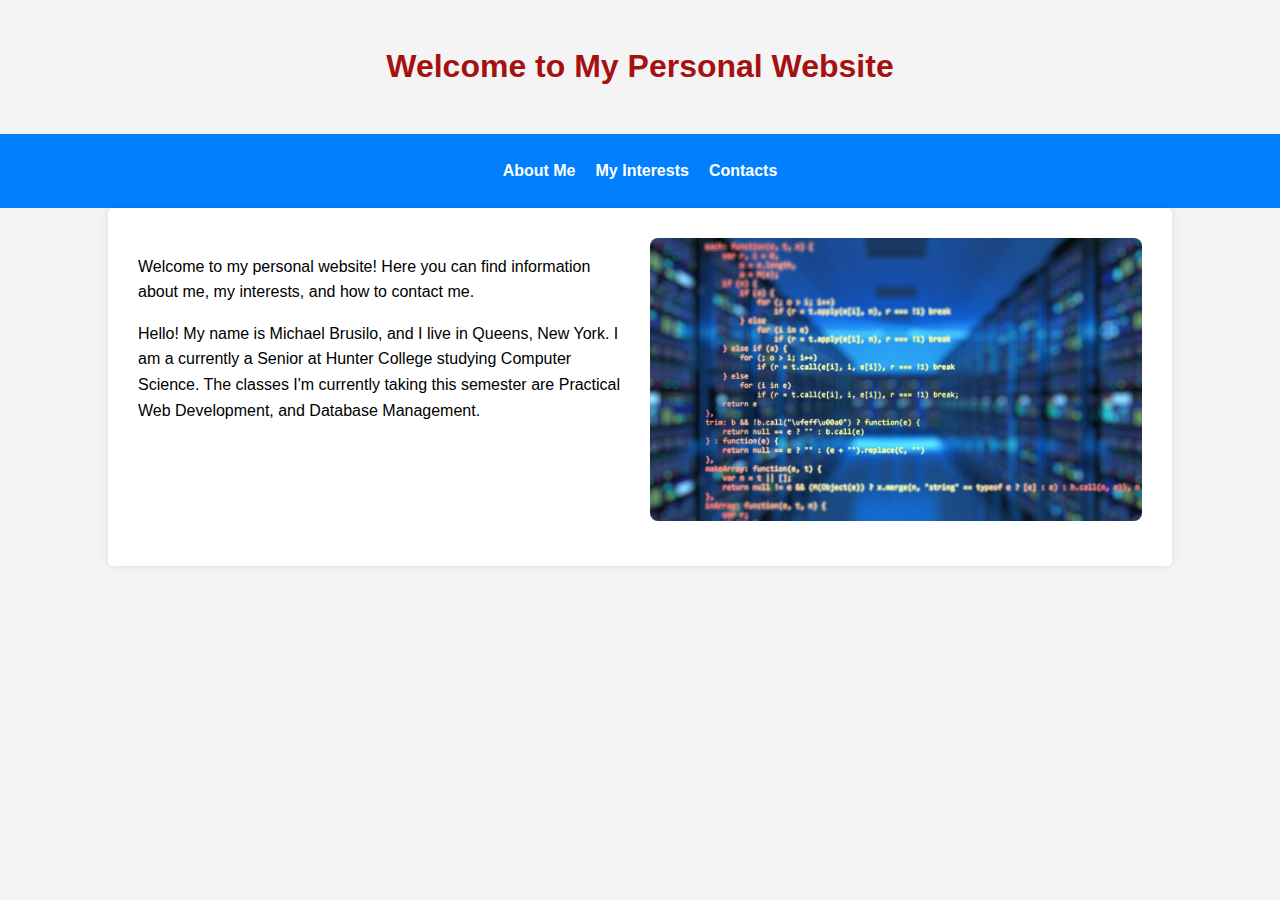
<file: index.html>
<!DOCTYPE html>
<html lang="en">
<head>
    <meta charset="UTF-8">
    <meta name="viewport" content="width=device-width, initial-scale=1.0">
    <title>Homework 2</title>
    <link rel="stylesheet" href="styles.css">
    <style>
        body {
            font-family: Arial, sans-serif;
            line-height: 1.6;
            margin: 0;
            padding: 0;
            background-color: #f4f4f4;
        }
        header {
            background-color: #000204;
            color: white;
            text-align: center;
            padding: 1rem;
        }
        nav {
            background-color: #0080FF;
            color: white; /* text color */
            padding: 0.5rem;
        }
        nav ul {
            list-style-type: none;
            padding: 0;
        }
        nav ul li {
            display: inline;
            margin-right: 10px;
        }
        nav ul li a {
            color: white;
            text-decoration: none;
        }
        .container {
            width: 80%;
            margin: auto;
            overflow: hidden;
            padding: 20px;
        }
    </style>
</head>
<body>
    <div>
        <h1>Welcome to My Personal Website</h1>
    </div>

    <nav>
        <ul>
            <li><a href="index.html">About Me</a></li>
            <li><a href="interest.html">My Interests</a></li>
            <li><a href="contact.html">Contacts</a></li>
        </ul>
    </nav>

    <div class="container">
        <div class="flex-container">
            <div class="flex-item">
                <p>Welcome to my personal website! Here you can find information about me, my interests, and how to contact me.</p>
                <p>Hello! My name is Michael Brusilo, and I live in Queens, New York. I am a currently a Senior at Hunter College studying Computer Science.
                    The classes I'm currently taking this semester are Practical Web Development, and Database Management.
                </p>
            </div>
            <div class="flex-item">
                <img src="coding.png" style="max-width: 100%; height: auto; border-radius: 8px; margin-bottom: 8px;">
            </div>
        </div>
    </div>
</body>
</html>
</file>
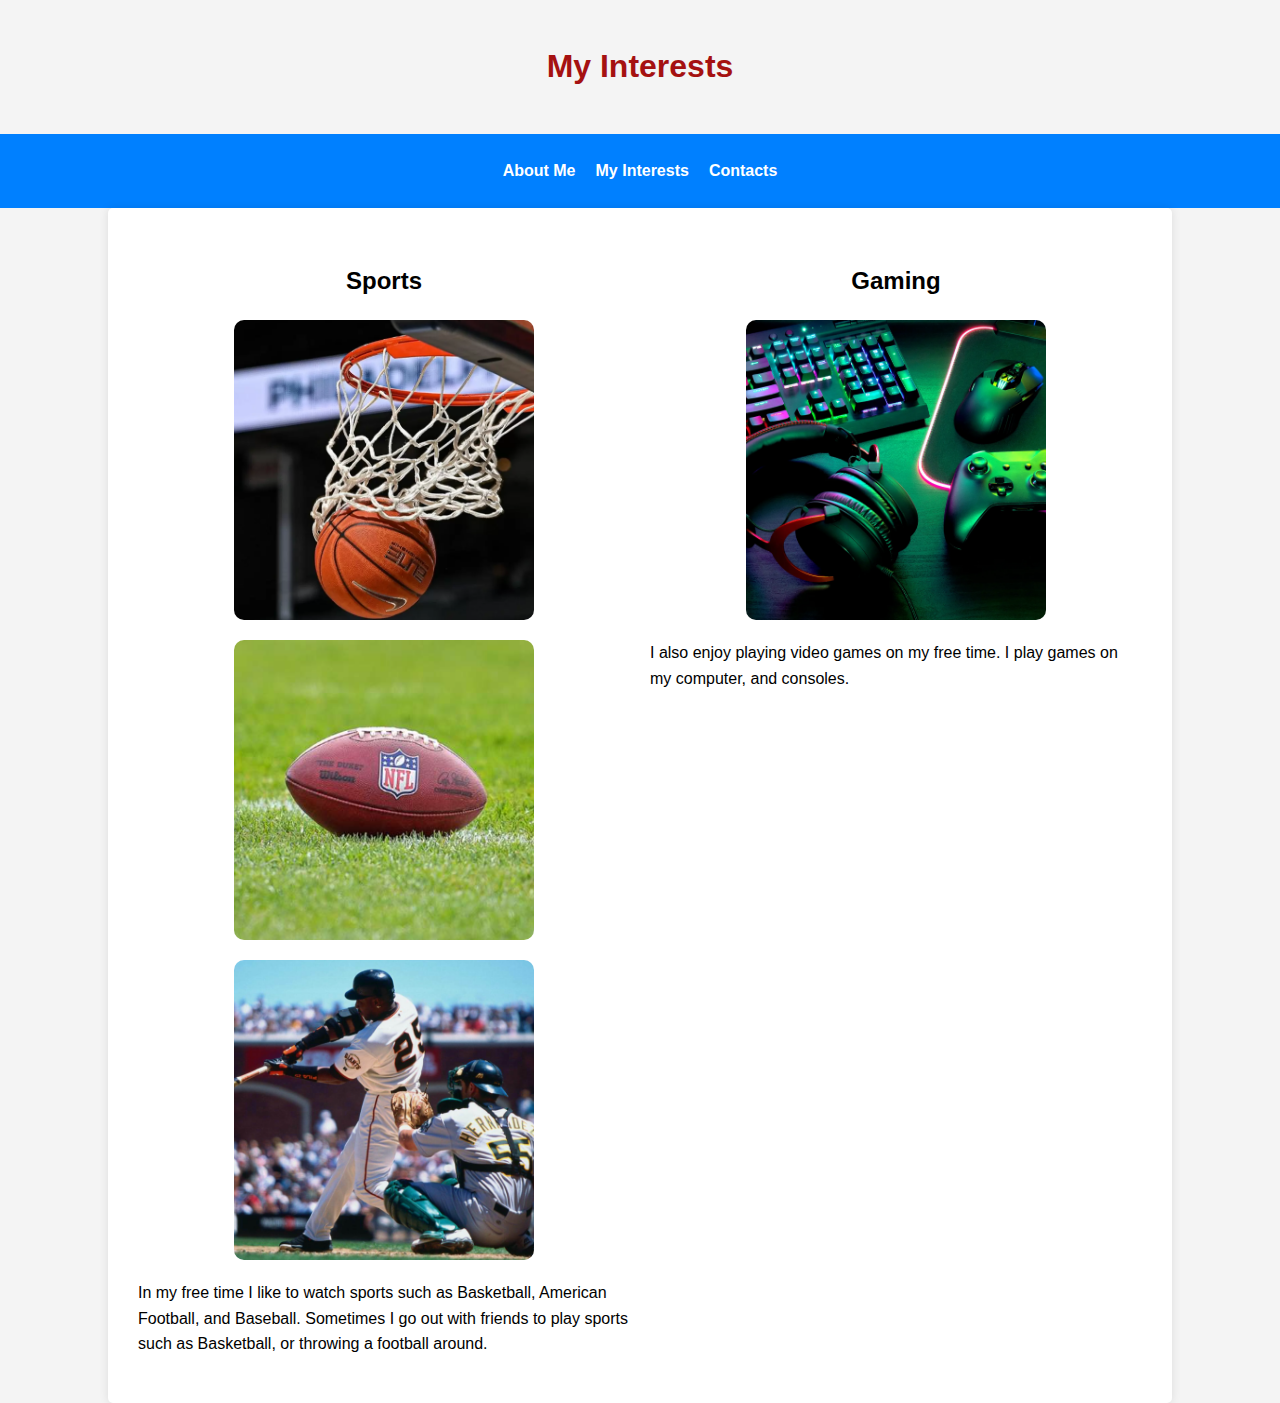
<file: interest.html>
<!DOCTYPE html>
<html lang="en">
<head>
    <meta charset="UTF-8">
    <meta name="viewport" content="width=device-width, initial-scale=1.0">
    <title>Interests</title>
    <link rel="stylesheet" href="styles.css">
    <style>
        body {
            font-family: Arial, sans-serif;
            line-height: 1.6;
            margin: 0;
            padding: 0;
            background-color: #f4f4f4;
        }
        header {
            background-color: #000204;
            color: white;
            text-align: center;
            padding: 1rem;
        }
        nav {
            background-color: #0080FF;
            color: white; /* text color */
            padding: 0.5rem;
        }
        nav ul {
            list-style-type: none;
            padding: 0;
        }
        nav ul li {
            display: inline;
            margin-right: 10px;
        }
        nav ul li a {
            color: white;
            text-decoration: none;
        }
        .container {
            width: 80%;
            margin: auto;
            overflow: hidden;
            padding: 20px;
        }
    </style>
</head>

<div>
    <h1>My Interests</h1>
</div>
  
<nav>
<ul>
    <li><a href="index.html">About Me</a></li>
    <li><a href="interest.html">My Interests</a></li>
    <li><a href="contact.html">Contacts</a></li>
</ul>
</nav>
  
<div class="container">
<div class="flex-container">
    <div class="flex-item interest-section">
    <h3 class="interest-heading">Sports</h3>
    <div class="interest-images">
        <img src="basketball.png" alt="Basketball" class="interest-image">
        <img src="football.png" alt="Football" class="interest-image">
        <img src="baseball.png" alt="Baseball" class="interest-image">
    </div>
    <p>In my free time I like to watch sports such as Basketball, American Football, and Baseball. Sometimes I go out with friends to play sports such as Basketball, or throwing a football around.</p>
    </div>

    <div class="flex-item interest-section">
    <h3 class="interest-heading">Gaming</h3>
    <div class="interest-images">
        <img src="gaming.png" alt="Gaming" class="interest-image">
    </div>
    <p>I also enjoy playing video games on my free time. I play games on my computer, and consoles.</p>
    </div>
</div>
</div>
</file>
<file: styles.css>
/* Global Styles */
body {
    font-family: Arial, sans-serif;
    line-height: 1.6;
    margin: 0;
    padding: 0;
    background-color: #f4f4f4;
}

.container {
    width: 80%;
    max-width: 1200px;
    margin: auto;
    padding: 20px;
    background-color: white;
    box-shadow: 0 0 10px rgba(0,0,0,0.1);
    border-radius: 5px;
}

/* Navigation Styles */
nav {
    background-color: #333;
    color: white;
    padding: 10px 0;
}

nav ul {
    padding: 0;
    list-style-type: none;
    display: flex;
    justify-content: center;
    flex-wrap: wrap;
}

nav ul li {
    margin: 0 10px;
}

nav ul li a {
    color: white;
    text-decoration: none;
    font-weight: bold;
}

/* Header Styles */
h1, h2 {
    color: #a51111;
    text-align: center;
    padding: 20px 0;
}

/* Interest Styles */
.interest-section {
    margin-bottom: 40px;
}

.interest-heading {
    text-align: center;
    margin-bottom: 20px;
    font-size: 24px;
}

.interest-images {
    display: flex;
    justify-content: center;
    flex-wrap: wrap;
    gap: 20px;
    margin-bottom: 20px;
}

.interest-image {
    width: 300px;
    height: 300px;
    object-fit: cover;
    border-radius: 10px;
}

/* Contact Links */
ul {
    list-style-type: none;
    padding: 0;
}

ul li {
    margin-bottom: 10px;
}

a {
    color: #0000EE;
    text-decoration: none;
}

a:hover {
    text-decoration: blink; /* blink, underline */
}

/* Responsive Design */
@media (max-width: 768px) {
    .container {
        width: 95%;
        padding: 10px;
    }
    
    nav ul {
        flex-direction: column;
        align-items: center;
    }
    
    nav ul li {
        margin: 5px 0;
    }
    
    .interest-image {
        width: 100%;
        max-width: 300px;
        height: auto;
    }
}

@media (max-width: 480px) {
    h1, h2 {
        font-size: 1.5em;
    }
    
    .interest-heading {
        font-size: 20px;
    }
}

/* Flexbox improvements */
.flex-container {
    display: flex;
    flex-wrap: wrap;
    justify-content: space-between;
    align-items: flex-start;
}

.flex-item {
    flex: 1 1 300px;
    margin: 10px;
}

@media (max-width: 768px) {
    .flex-item {
        flex: 1 1 100%;
    }
}
</file>
